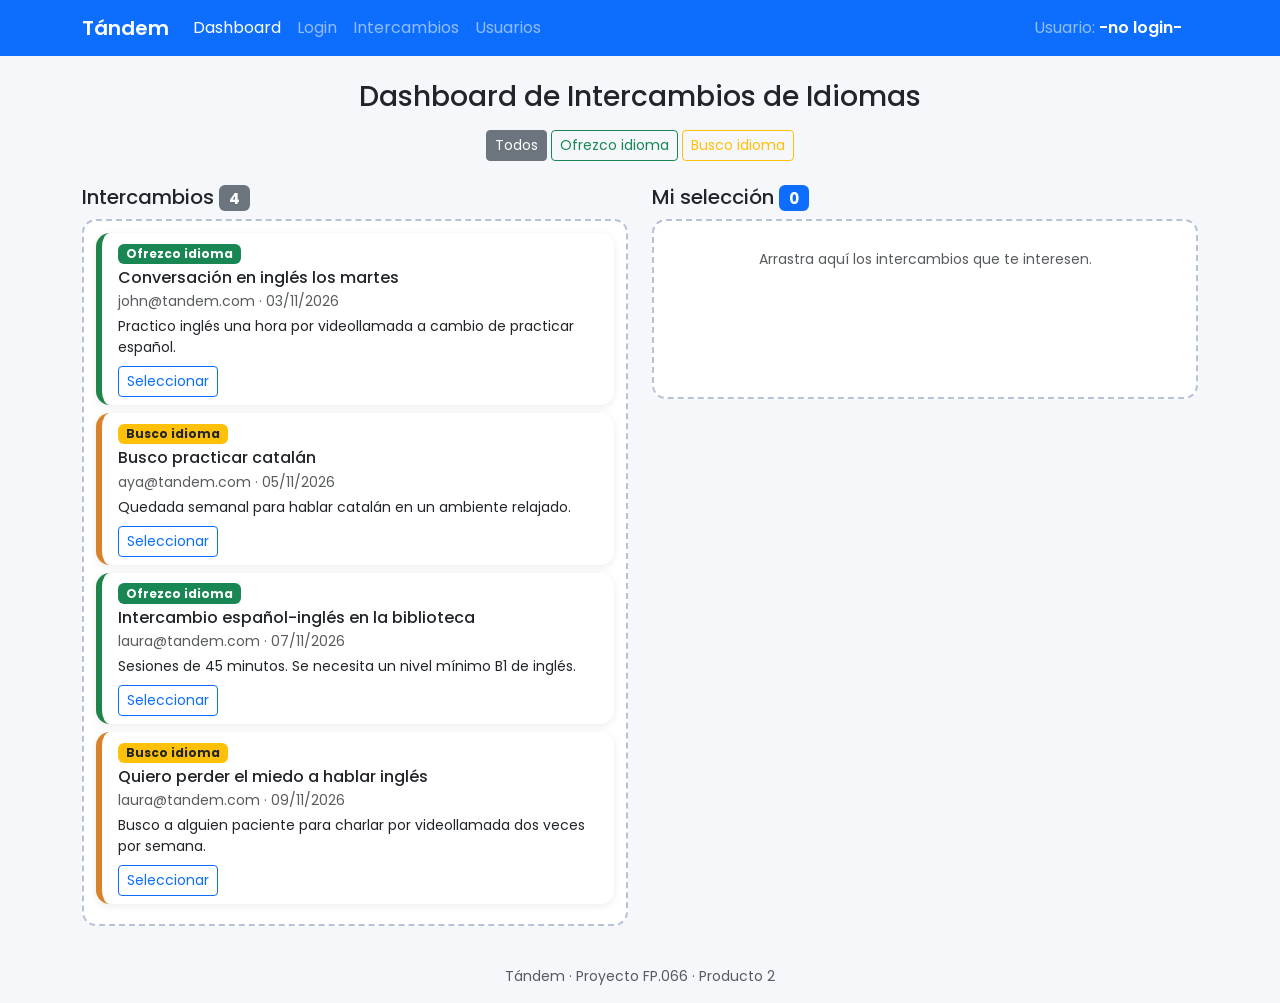
<file: src/pages/index.html>
<!DOCTYPE html>
<html lang="es">

<head>
  <meta charset="UTF-8">
  <meta name="viewport" content="width=device-width, initial-scale=1">
  <title>Tándem – Dashboard</title>
  <link rel="stylesheet" href="https://cdn.jsdelivr.net/npm/bootstrap@5.3.3/dist/css/bootstrap.min.css">
  <link rel="preconnect" href="https://fonts.googleapis.com">
  <link rel="stylesheet" href="https://fonts.googleapis.com/css2?family=Poppins:wght@400;600&display=swap">
  <link rel="stylesheet" href="../css/styles.css">
</head>

<body data-pagina="dashboard">

  <!-- Cabecera común: la genera js/componentes/layout.js -->
  <header id="layout-header"></header>

  <main class="container py-4">
    <h1 class="h3 text-center mb-3">Dashboard de Intercambios de Idiomas</h1>
    <div id="aviso-dashboard" role="status"></div>
    <div class="text-center mb-4" role="group" aria-label="Filtrar por tipo">
      <button type="button" class="btn btn-outline-secondary btn-sm active" data-filtro="todos">Todos</button>
      <button type="button" class="btn btn-outline-success btn-sm" data-filtro="Ofrezco idioma">Ofrezco idioma</button>
      <button type="button" class="btn btn-outline-warning btn-sm" data-filtro="Busco idioma">Busco idioma</button>
    </div>
    <div class="row g-4">
      <section class="col-12 col-lg-6" aria-labelledby="t-origen">
        <h2 id="t-origen" class="h5">Intercambios <span class="badge text-bg-secondary" id="contador-origen">0</span>
        </h2>
        <div id="zona-origen" class="zona-soltar" aria-label="Intercambios disponibles"></div>
      </section>
      <section class="col-12 col-lg-6" aria-labelledby="t-seleccion">
        <h2 id="t-seleccion" class="h5">Mi selección <span class="badge text-bg-primary"
            id="contador-seleccion">0</span></h2>
        <div id="zona-seleccion" class="zona-soltar" aria-label="Intercambios seleccionados"></div>
      </section>
    </div>
  </main>

  <!-- Pie común: lo genera js/componentes/layout.js-->
  <footer id="layout-footer"></footer>

  <script src="https://code.jquery.com/jquery-3.7.1.min.js"></script>
  <script src="https://cdn.jsdelivr.net/npm/bootstrap@5.3.3/dist/js/bootstrap.bundle.min.js">
  </script>
  <script type="module" src="../js/int_1_dashboard.js"></script>
</body>

</html>
</file>
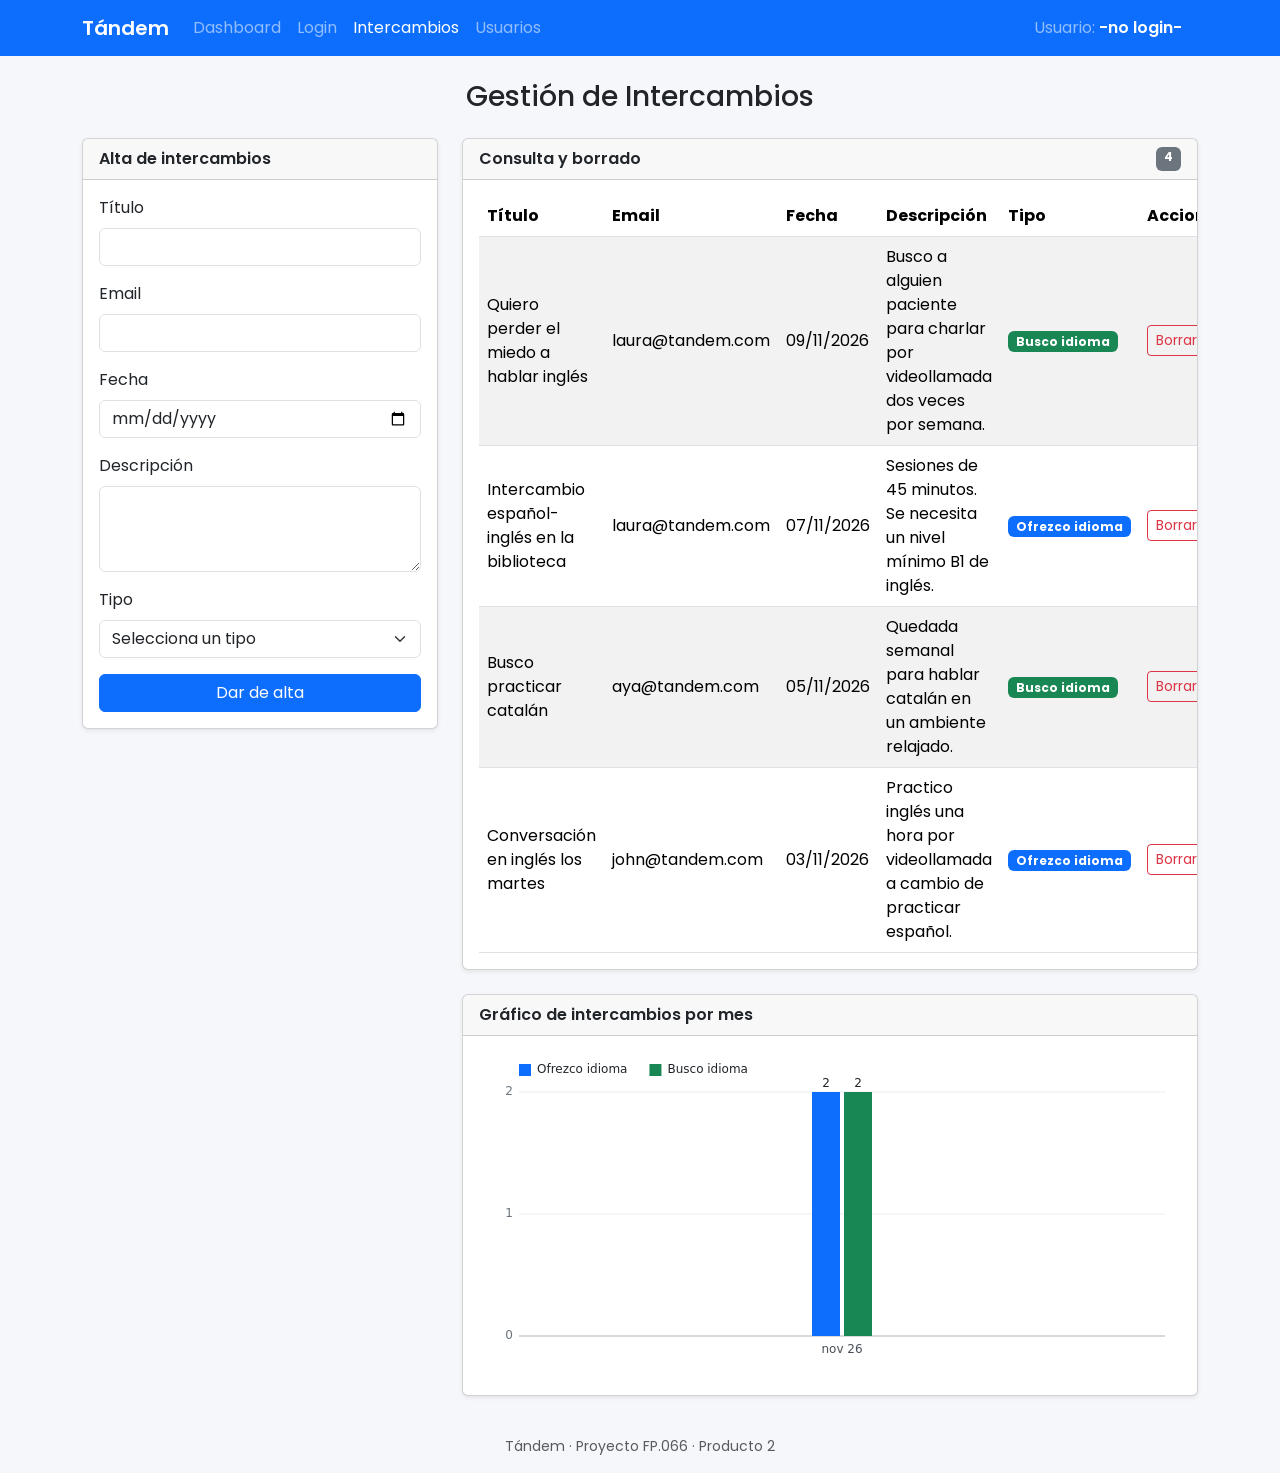
<file: src/pages/exchanges.html>
<!DOCTYPE html>
<html lang="es">

<head>
    <meta charset="UTF-8">
    <meta name="viewport" content="width=device-width, initial-scale=1.0">
    <title>Tándem - Intercambios</title>
    <link rel="stylesheet" href="https://cdn.jsdelivr.net/npm/bootstrap@5.3.3/dist/css/bootstrap.min.css">
    <link rel="preconnect" href="https://fonts.googleapis.com">
    <link rel="stylesheet" href="https://fonts.googleapis.com/css2?family=Poppins:wght@400;600&display=swap">
    <link rel="stylesheet" href="../css/styles.css">
</head>

<body data-pagina="intercambios">

    <!-- Cabecera común: la genera js/componentes/layout.js -->
    <header id="layout-header"></header>

    <main class="container py-4">
        <h1 class="h3 mb-4 text-center">Gestión de Intercambios</h1>

        <div id="mensajes" aria-live="polite"></div>

        <div class="row g-4">
            <!-- Alta de intercambio -->
            <section class="col-lg-4">
                <div class="card shadow-sm">
                    <div class="card-header fw-semibold">Alta de intercambios</div>
                    <div class="card-body">
                        <form id="formIntercambios" novalidate>
                            <div class="mb-3">
                                <label for="titulo" class="form-label">Título</label>
                                <input type="text" class="form-control" id="titulo" maxlength="100" required>
                                <div class="invalid-feedback">El título es obligatorio (3 a 100 caracteres).</div>
                            </div>
                            <div class="mb-3">
                                <label for="email" class="form-label">Email</label>
                                <input type="email" class="form-control" id="email" required>
                                <div class="invalid-feedback">Introduce un email válido.</div>
                            </div>
                            <div class="mb-3">
                                <label for="fecha" class="form-label">Fecha</label>
                                <input type="date" class="form-control" id="fecha" required>
                                <div class="invalid-feedback">Introduce una fecha válida.</div>
                            </div>
                            <div class="mb-3">
                                <label for="descripcion" class="form-label">Descripción</label>
                                <textarea class="form-control" id="descripcion" rows="3" maxlength="500"
                                    required></textarea>
                                <div class="invalid-feedback">La descripción es obligatoria (máx. 500 caracteres).</div>
                            </div>
                            <div class="mb-3">
                                <label for="tipo" class="form-label">Tipo</label>
                                <select class="form-select" id="tipo" required>
                                    <option value="">Selecciona un tipo</option>
                                    <option value="Ofrezco idioma">Ofrezco idioma</option>
                                    <option value="Busco idioma">Busco idioma</option>
                                </select>
                                <div class="invalid-feedback">Selecciona un tipo.</div>
                            </div>
                            <button type="submit" id="btnAlta" class="btn btn-primary w-100">Dar de alta</button>
                        </form>
                    </div>
                </div>
            </section>

            <!-- Consulta, borrado y gráfico -->
            <section class="col-lg-8">
                <div class="card shadow-sm mb-4">
                    <div class="card-header fw-semibold d-flex justify-content-between">
                        <span>Consulta y borrado</span>
                        <span class="badge text-bg-secondary" id="totalIntercambios">0</span>
                    </div>
                    <div class="card-body table-responsive">
                        <table class="table table-striped table-hover align-middle mb-0">
                            <thead>
                                <tr>
                                    <th>Título</th>
                                    <th>Email</th>
                                    <th>Fecha</th>
                                    <th>Descripción</th>
                                    <th>Tipo</th>
                                    <th>Acciones</th>
                                </tr>
                            </thead>
                            <tbody id="tablaIntercambios"></tbody>
                        </table>
                    </div>
                </div>

                <div class="card shadow-sm">
                    <div class="card-header fw-semibold">Gráfico de intercambios por mes</div>
                    <div class="card-body">
                        <canvas id="graficoIntercambios" class="w-100" role="img"
                            aria-label="Gráfico de barras de intercambios por mes y tipo"></canvas>
                    </div>
                </div>
            </section>
        </div>
    </main>

    <!-- Pie común: lo genera js/componentes/layout.js -->
    <footer id="layout-footer"></footer>

    <script src="https://cdn.jsdelivr.net/npm/bootstrap@5.3.3/dist/js/bootstrap.bundle.min.js">
    </script>
    <script type="module" src="../js/int_3_intercambios.js"></script>

</body>

</html>
</file>
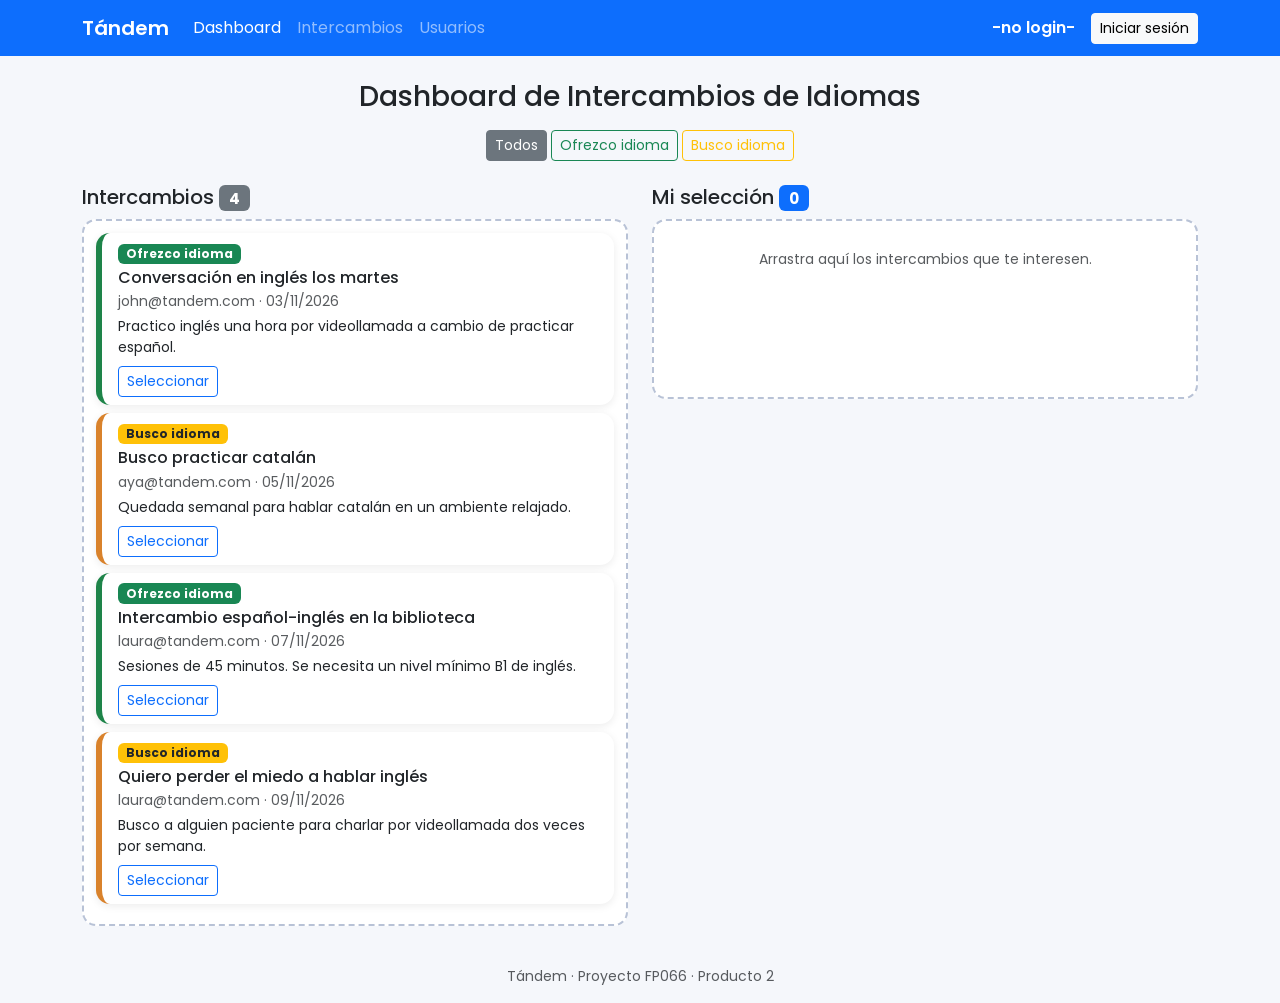
<file: src/pages/int_1_dashboard.html>
<!DOCTYPE html>
<html lang="es">
<head>
  <meta charset="UTF-8">
  <meta name="viewport" content="width=device-width, initial-scale=1">
  <title>Tándem – Dashboard</title>
  <link rel="stylesheet"
        href="https://cdn.jsdelivr.net/npm/bootstrap@5.3.3/dist/css/bootstrap.min.css">
  <link rel="preconnect" href="https://fonts.googleapis.com">
  <link rel="stylesheet"
        href="https://fonts.googleapis.com/css2?family=Poppins:wght@400;600&display=swap">
  <link rel="stylesheet" href="../css/styles.css">
</head>
<body>
  <nav class="navbar navbar-expand-lg navbar-dark bg-primary">
    <div class="container">
      <a class="navbar-brand fw-semibold" href="index.html">Tándem</a>
      <button class="navbar-toggler" type="button" data-bs-toggle="collapse"
              data-bs-target="#menu" aria-controls="menu" aria-label="Abrir menú">
        <span class="navbar-toggler-icon"></span>
      </button>
      <div class="collapse navbar-collapse" id="menu">
        <ul class="navbar-nav me-auto">
          <li class="nav-item"><a class="nav-link active" href="index.html">Dashboard</a></li>
          <li class="nav-item"><a class="nav-link" href="exchanges.html">Intercambios</a></li>
          <li class="nav-item"><a class="nav-link" href="users.html">Usuarios</a></li>
        </ul>
        <span class="navbar-text me-3" id="usuarioActivo">-no login-</span>
        <a class="btn btn-light btn-sm" href="login.html">Iniciar sesión</a>
      </div>
    </div>
  </nav>
  <main class="container py-4">
    <h1 class="h3 text-center mb-3">Dashboard de Intercambios de Idiomas</h1>
    <div id="aviso-dashboard" role="status"></div>
    <div class="text-center mb-4" role="group" aria-label="Filtrar por tipo">
      <button type="button" class="btn btn-outline-secondary btn-sm active" data-filtro="todos">Todos</button>
      <button type="button" class="btn btn-outline-success btn-sm" data-filtro="Ofrezco idioma">Ofrezco idioma</button>
      <button type="button" class="btn btn-outline-warning btn-sm" data-filtro="Busco idioma">Busco idioma</button>
    </div>
    <div class="row g-4">
      <section class="col-12 col-lg-6" aria-labelledby="t-origen">
        <h2 id="t-origen" class="h5">Intercambios <span class="badge text-bg-secondary" id="contador-origen">0</span></h2>
        <div id="zona-origen" class="zona-soltar" aria-label="Intercambios disponibles"></div>
      </section>
      <section class="col-12 col-lg-6" aria-labelledby="t-seleccion">
        <h2 id="t-seleccion" class="h5">Mi selección <span class="badge text-bg-primary" id="contador-seleccion">0</span></h2>
        <div id="zona-seleccion" class="zona-soltar" aria-label="Intercambios seleccionados"></div>
      </section>
    </div>
  </main>
  <footer class="text-center text-muted py-3 small">
    Tándem · Proyecto FP066 · Producto 2
  </footer>
  <script src="https://code.jquery.com/jquery-3.7.1.min.js"></script>
  <script
    src="https://cdn.jsdelivr.net/npm/bootstrap@5.3.3/dist/js/bootstrap.bundle.min.js">
  </script>
  <script type="module" src="../js/int_1_dashboard.js"></script>
</body>
</html>
</file>
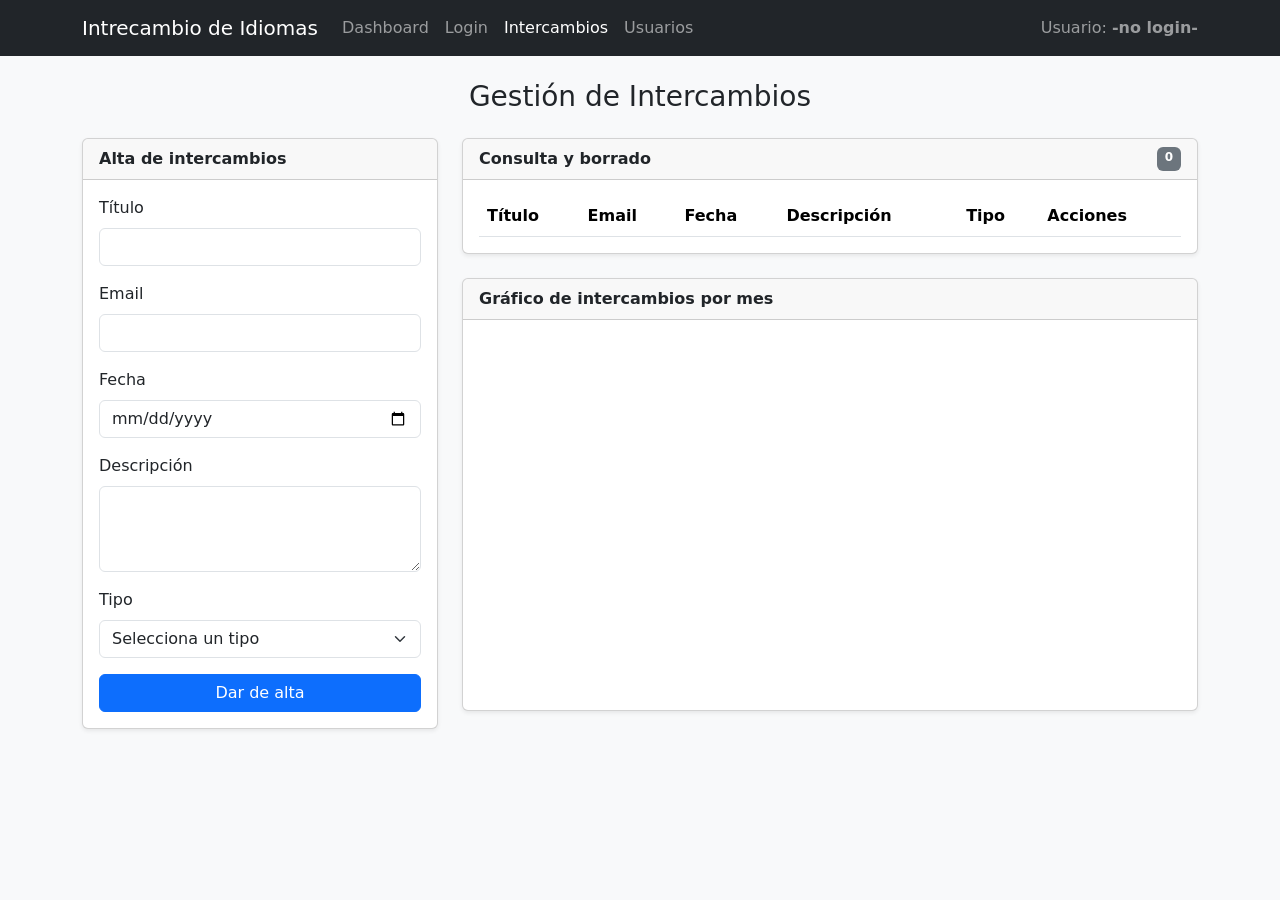
<file: src/pages/int_3_intercambios.html>
<!DOCTYPE html>
<html lang="es">
<head>
    <meta charset="UTF-8">
    <meta name="viewport" content="width=device-width, initial-scale=1.0">
    <title>Intercambios</title>
    <link rel="stylesheet" href="https://cdn.jsdelivr.net/npm/bootstrap@5.3.3/dist/css/bootstrap.min.css">
</head>
<body class="bg-light">

    <!-- Barra de navegación común -->
     <nav class="navbar navbar-expand-lg navbar-dark bg-dark">
        <div class="container">
            <a class="navbar-brand" href="int_1_dashboard.html">Intrecambio de Idiomas</a>
            <button class="navbar-toggler" type="buton" data-bs-toggle="collapse" data-bs-target="#menu" aria-controls="menu" aria-expanded="false" aria-label="Menú">
                <span class="navbar-toggler-icon"></span>
            </button>
            <div class="collapse navbar-collapse" id="menu">
                <ul class="navbar-nav me-auto">
                    <li class="nav-item"><a class="nav-link" href="int_1_dashboard.html">Dashboard</a></li>
                    <li class="nav-item"><a class="nav-link" href="int_2_login.html">Login</a></li>
                    <li class="nav-item"><a class="nav-link active" aria-current="page" href="int_3_intercambios.html">Intercambios</a></li>
                    <li class="nav-item"><a class="nav-link" href="int_4_usuarios.html">Usuarios</a></li>
                </ul>
                <span class="navbar-text">Usuario: <strong id="usuarioActivo">-no login-</strong></span>
            </div>
        </div>
     </nav>

     <main class="container py-4">
        <h1 class="h3 mb-4 text-center">Gestión de Intercambios</h1>

        <div id="mensajes" aria-live="polite"></div>

        <div class="row g-4">
            <!-- Alta de intercambio -->
             <section class="col-lg-4">
                <div class="card shadow-sm">
                    <div class="card-header fw-semibold">Alta de intercambios</div>
                    <div class="card-body">
                        <form id="formIntercambio" novalidate>
                            <div class="mb-3">
                                <label for="titulo" class="form-label">Título</label>
                                <input type="text" class="form-control" id="titulo" maxlength="100" required>
                                <div class="invalid-feedback">El título es obligatorio (3 a 100 caracteres).</div>
                            </div>
                            <div class="mb-3">
                                <label for="email" class="form-label">Email</label>
                                <input type="email" class="form-control" id="email" required>
                                <div class="invalid-feedback">Introduce un email válido.</div>
                            </div>
                            <div class="mb-3">
                                <label for="fecha" class="form-label">Fecha</label>
                                <input type="date" class="form-control" id="fecha" required>
                                <div class="invalid-feedback">Introduce una fecha válida.</div>
                            </div>
                            <div class="mb-3">
                                <label for="descripcion" class="form-label">Descripción</label>
                                <textarea class="form-control" id="descripcion" rows="3" maxlength="500" required></textarea>
                                <div class="invalid-feedback">La descripción es obligatoria (max. 500 caracteres).</div>
                            </div>
                            <div class="mb-3">
                                <label for="tipo" class="form-label">Tipo</label>
                                <select class="form-select" id="tipo" required>
                                    <option value="">Selecciona un tipo</option>
                                    <option value="Ofrezco idioma">Ofrezco idioma</option>
                                    <option value="Busco idioma">Busco idioma</option>
                                </select>
                                <div class="invalid-feedback">Selecciona un tipo.</div>
                            </div>
                            <button type="submit" id="btnAlta" class="btn btn-primary w-100">Dar de alta</button>
                        </form>
                    </div>
                </div>
             </section>

             <!-- Consulta, borrado y gráfico -->
             <section class="col-lg-8">
                <div class="card shadow-sm mb-4">
                    <div class="card-header fw-semibold d-flex justify-content-between">
                        <span>Consulta y borrado</span>
                        <span class="badge text-bg-secondary" id="totalIntercambios">0</span>
                    </div>
                    <div class="card-body table-responsive">
                        <table class="table table-striped table-hover align-middle mb-0">
                            <thead>
                                <tr>
                                    <th>Título</th>
                                    <th>Email</th>
                                    <th>Fecha</th>
                                    <th>Descripción</th>
                                    <th>Tipo</th>
                                    <th>Acciones</th>
                                </tr>
                            </thead>
                            <tbody id="tablaIntercambios"></tbody>
                        </table>
                    </div>
                </div>

                <div class="card shadow-sm">
                    <div class="card-header fw-semibold">Gráfico de intercambios por mes</div>
                    <div class="card-body">
                        <canvas id="graficoIntercambios" class="w-100" role="ig" aria-label="Gráfico de barras de intercambios por mes y tipo"></canvas>
                    </div>
                </div>
             </section>
        </div>
     </main>

     <script src="https://cdn.jsdelivr.net/npm/bootstrap@5.3.3/dist/js/bootstrap.bundle.min.js"></script>
     <script type="module" src="../js/int_3_intercambios.js"></script>
    
</body>
</html>
</file>
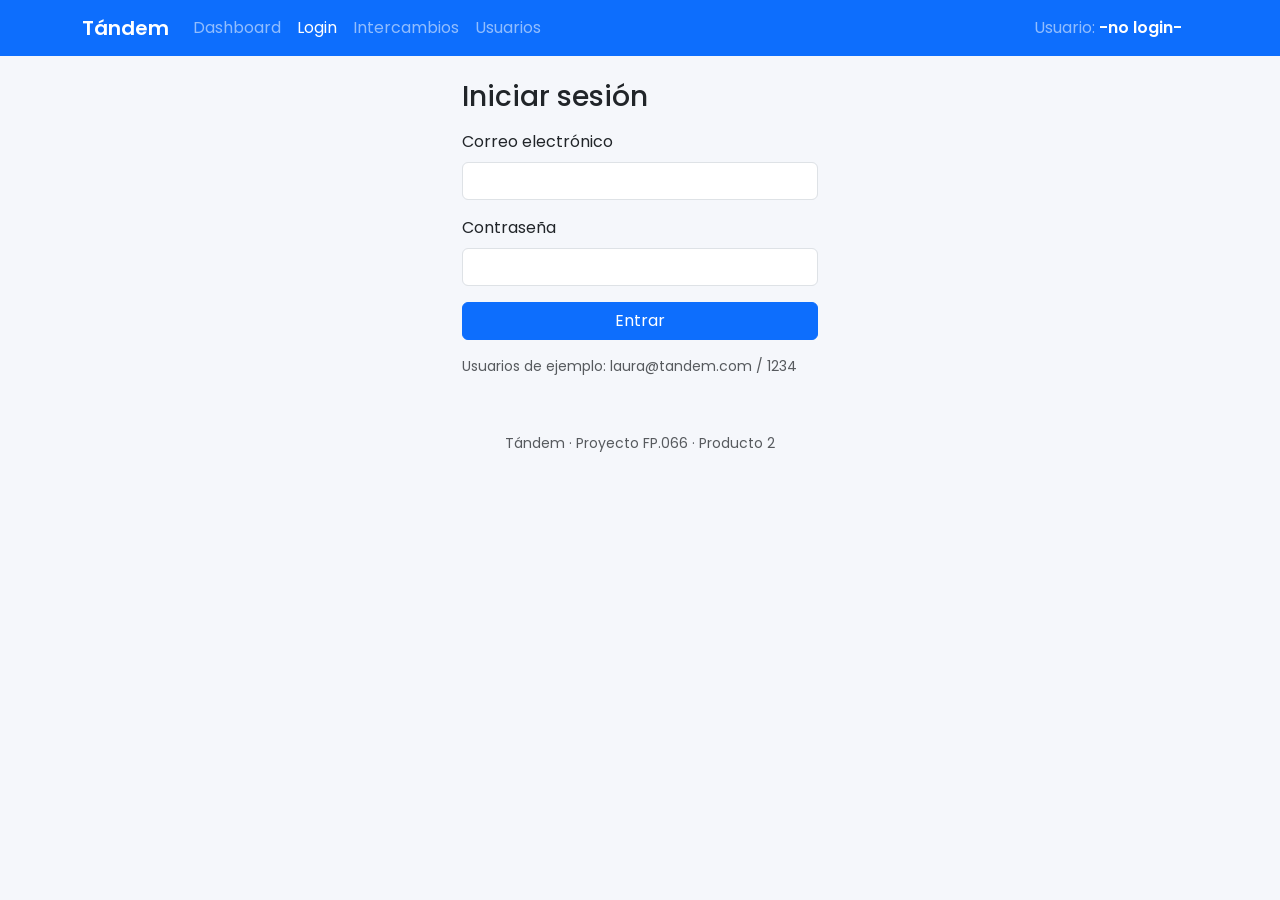
<file: src/pages/login.html>
<!DOCTYPE html>
<html lang="es">

<head>
  <meta charset="UTF-8">
  <meta name="viewport" content="width=device-width, initial-scale=1">
  <title>Tándem – Iniciar sesión</title>
  <link rel="stylesheet" href="https://cdn.jsdelivr.net/npm/bootstrap@5.3.3/dist/css/bootstrap.min.css">
  <link rel="preconnect" href="https://fonts.googleapis.com">
  <link rel="stylesheet" href="https://fonts.googleapis.com/css2?family=Poppins:wght@400;600&display=swap">
  <link rel="stylesheet" href="../css/styles.css">
</head>

<body data-pagina="login">

  <!-- Cabecera común: la genera js/componentes/layout.js -->
  <header id="layout-header"></header>

  <main class="container py-4">
    <div class="row justify-content-center">
      <div class="col-12 col-md-6 col-lg-4">
        <h1 class="h3 mb-3">Iniciar sesión</h1>
        <form id="form-login" novalidate>
          <div class="mb-3">
            <label for="email" class="form-label">Correo electrónico</label>
            <input type="email" class="form-control" id="email" name="email" required>
            <div class="invalid-feedback">Escribe un correo válido.</div>
          </div>
          <div class="mb-3">
            <label for="password" class="form-label">Contraseña</label>
            <input type="password" class="form-control" id="password" name="password" required>
            <div class="invalid-feedback">La contraseña es obligatoria.</div>
          </div>
          <button type="submit" class="btn btn-primary w-100" id="loginButton">Entrar</button>
        </form>
        <p class="text-muted small mt-3">Usuarios de ejemplo: laura@tandem.com / 1234</p>
      </div>
    </div>
  </main>

  <!-- Pie común: lo genera js/componentes/layout.js -->
  <footer id="layout-footer"></footer>

  <script src="https://cdn.jsdelivr.net/npm/bootstrap@5.3.3/dist/js/bootstrap.bundle.min.js">
  </script>
  <script type="module" src="../js/int_2_login.js"></script>
</body>

</html>
</file>
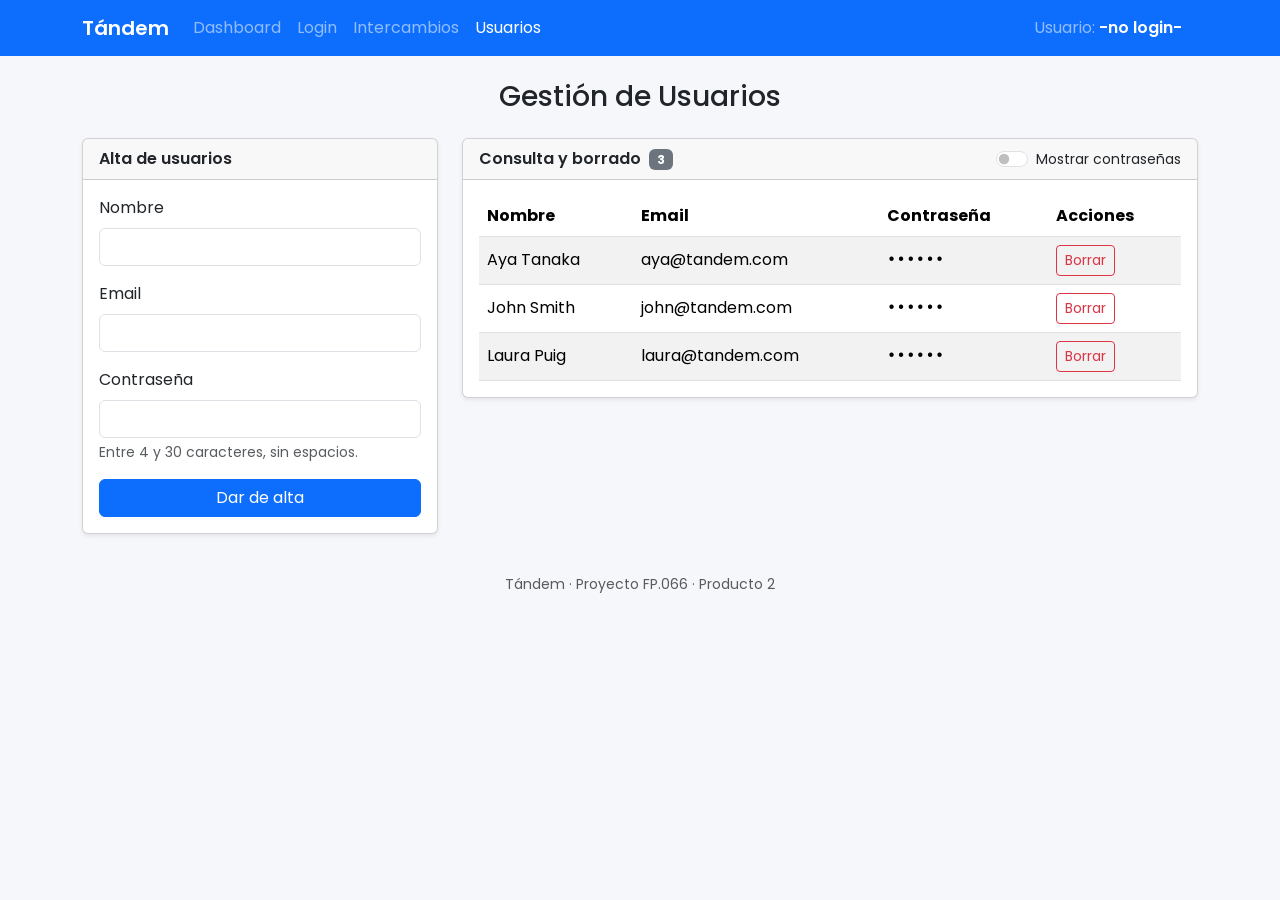
<file: src/pages/users.html>
<!DOCTYPE html>
<html lang="es">
<head>
    <meta charset="UTF-8">
    <meta name="viewport" content="width=device-width, initial-scale=1.0">
    <title>Tándem - Usuarios</title>
    <link rel="stylesheet" href="https://cdn.jsdelivr.net/npm/bootstrap@5.3.3/dist/css/bootstrap.min.css">
    <link rel="preconnect" href="https://fonts.googleapis.com">
    <link rel="stylesheet" href="https://fonts.googleapis.com/css2?family=Poppins:wght@400;600&display=swap">
    <link rel="stylesheet" href="../css/styles.css">
</head>
<body data-pagina="usuarios">

    <!-- Cabecera común: la genera js/componentes/layout.js -->
     <header id="layout-header"></header>

     <main class="container py-4">
        <h1 class="h3 mb-4 text-center">Gestión de Usuarios</h1>

        <div id="mensajes" aria-live="polite"></div>

        <div class="row g-4">

            <section class="col-lg-4">
                <div class="card shadow-sm">
                    <div class="card-header fw-semibold">Alta de usuarios</div>
                    <div class="card-body">
                        <form id="formUsuario" novalidate>
                            <div class="mb-3">
                                <label for="nombre" class="form-label">Nombre</label>
                                <input type="text" class="form-control" id="nombre" maxlength="50" autocomplete="name" required>
                                <div class="invalid-feedback">Entre 2 y 50 caracteres; solo letras, espacios, puntos, apóstrofo o guion.</div>
                            </div>
                            <div class="mb-3">
                                <label for="email" class="form-label">Email</label>
                                <input type="email" class="form-control" id="email"  autocomplete="off" required>
                                <div class="invalid-feedback">Introduce un email válido.</div>
                            </div>
                            <div class="mb-3">
                                <label for="password" class="form-label">Contraseña</label>
                                <input type="password" class="form-control" id="password" maxlength="30" autocomplete="new-password"
                                aria-describedby="ayudaPassword"
                                required>
                                <div id="ayudaPassword" class="form-text">Entre 4 y 30 caracteres, sin espacios.</div>
                                <div class="invalid-feedback">La contraseña debe tener entre 4 y 30 caractres y no contener espacios.</div>
                            </div>
                            <button type="submit" id="btnAltaUsuario" class="btn btn-primary w-100">Dar de alta</button>
                        </form>
                    </div>
                </div>
            </section>

            <!-- Consulta y borrado -->
             <section class="col-lg-8">
                <div class="card shadow-sm">
                    <div class="card-header fw-semibold d-flex justify-content-between align-items-center">
                        <span>Consulta y borrado
                            <span class="badge text-bg-secondary ms-1" id="totalUsuarios">0</span>
                        </span>
                        <div class="form-check form-switch mb-0">
                            <input class="form-check-input" type="checkbox" role="switch" id="verPasswords">
                            <label class="form-check-label small fw-normal" for="verPasswords">Mostrar contraseñas</label>
                        </div>
                    </div>
                    <div class="card-body table-responsive">
                        <table class="table table-striped table-hover align-middle mb-0">
                            <thead>
                                <tr>
                                    <th>Nombre</th>
                                    <th>Email</th>
                                    <th>Contraseña</th>
                                    <th>Acciones</th>
                                </tr>
                            </thead>
                            <tbody id="tablaUsuarios"></tbody>
                        </table>
                    </div>
                </div>
             </section>
        </div>
     </main>

     <!-- Pie común: lo genera js/componentes/layout.js -->
     <footer id="layout-footer"></footer>

     <script src="https://cdn.jsdelivr.net/npm/bootstrap@5.3.3/dist/js/bootstrap.bundle.min.js"></script>
     <script type="module" src="../js/int_4_usuarios.js"></script>
    
</body>
</html>
</file>
<file: src/css/styles.css>
/* css/styles.css */
:root {
  --color-oferta: #1e8449;
  --color-peticion: #d9822b;
  --radio: 14px;
}
body {
  font-family: "Poppins", system-ui, sans-serif;
  background: #f5f7fb;
}
.tarjeta-intercambio {
  border: 0;
  border-left: 6px solid var(--color-oferta);
  border-radius: var(--radio);
  box-shadow: 0 2px 8px rgba(0, 0, 0, 0.08);
  transition: transform 0.25s ease, box-shadow 0.25s ease;
  animation: aparecer 0.5s ease both;
}
.tarjeta-intercambio.peticion {
  border-left-color: var(--color-peticion);
}
.tarjeta-intercambio:hover {
  transform: translateY(-6px);
  box-shadow: 0 10px 22px rgba(0, 0, 0, 0.15);
}
@keyframes aparecer {
  from { opacity: 0; transform: translateY(14px); }
  to   { opacity: 1; transform: translateY(0); }
}
/* El nombre del usuario activo en la barra azul: blanco y en negrita para que se lea bien */
#usuarioActivo {
  color: #ffffff;
  font-weight: 600;
}
.btn { transition: transform 0.15s ease; }
.btn:active { transform: scale(0.96); }

/* Fila o tarjeta recién creada: entra con una animación suave */
.fila-nueva { animation: aparecer 0.5s ease both; }

/* Tabla de intercambios: barra de color a la izquierda (verde = oferta, naranja = petición) */
.tabla-intercambios tr.fila-oferta td:first-child { border-left: 6px solid var(--color-oferta); }
.tabla-intercambios tr.fila-peticion td:first-child { border-left: 6px solid var(--color-peticion); }

/* Dashboard: zonas donde se sueltan las tarjetas */
.zona-soltar {
  min-height: 180px;
  padding: 0.75rem;
  border: 2px dashed #b8c2d6;
  border-radius: var(--radio);
  background: #ffffff;
  transition: background 0.2s ease, border-color 0.2s ease;
}
.zona-soltar.zona-activa { background: #e8f1ff; border-color: #0d6efd; }
.tarjeta-intercambio[draggable="true"] { cursor: grab; }
.tarjeta-intercambio.arrastrando { opacity: 0.45; }

/* Gráfico de intercambios */
.grafico-caja { width: 100%; }
.grafico-caja canvas { display: block; max-width: 100%; }

@media (prefers-reduced-motion: reduce) {
  * { animation: none !important; transition: none !important; }
}
</file>
